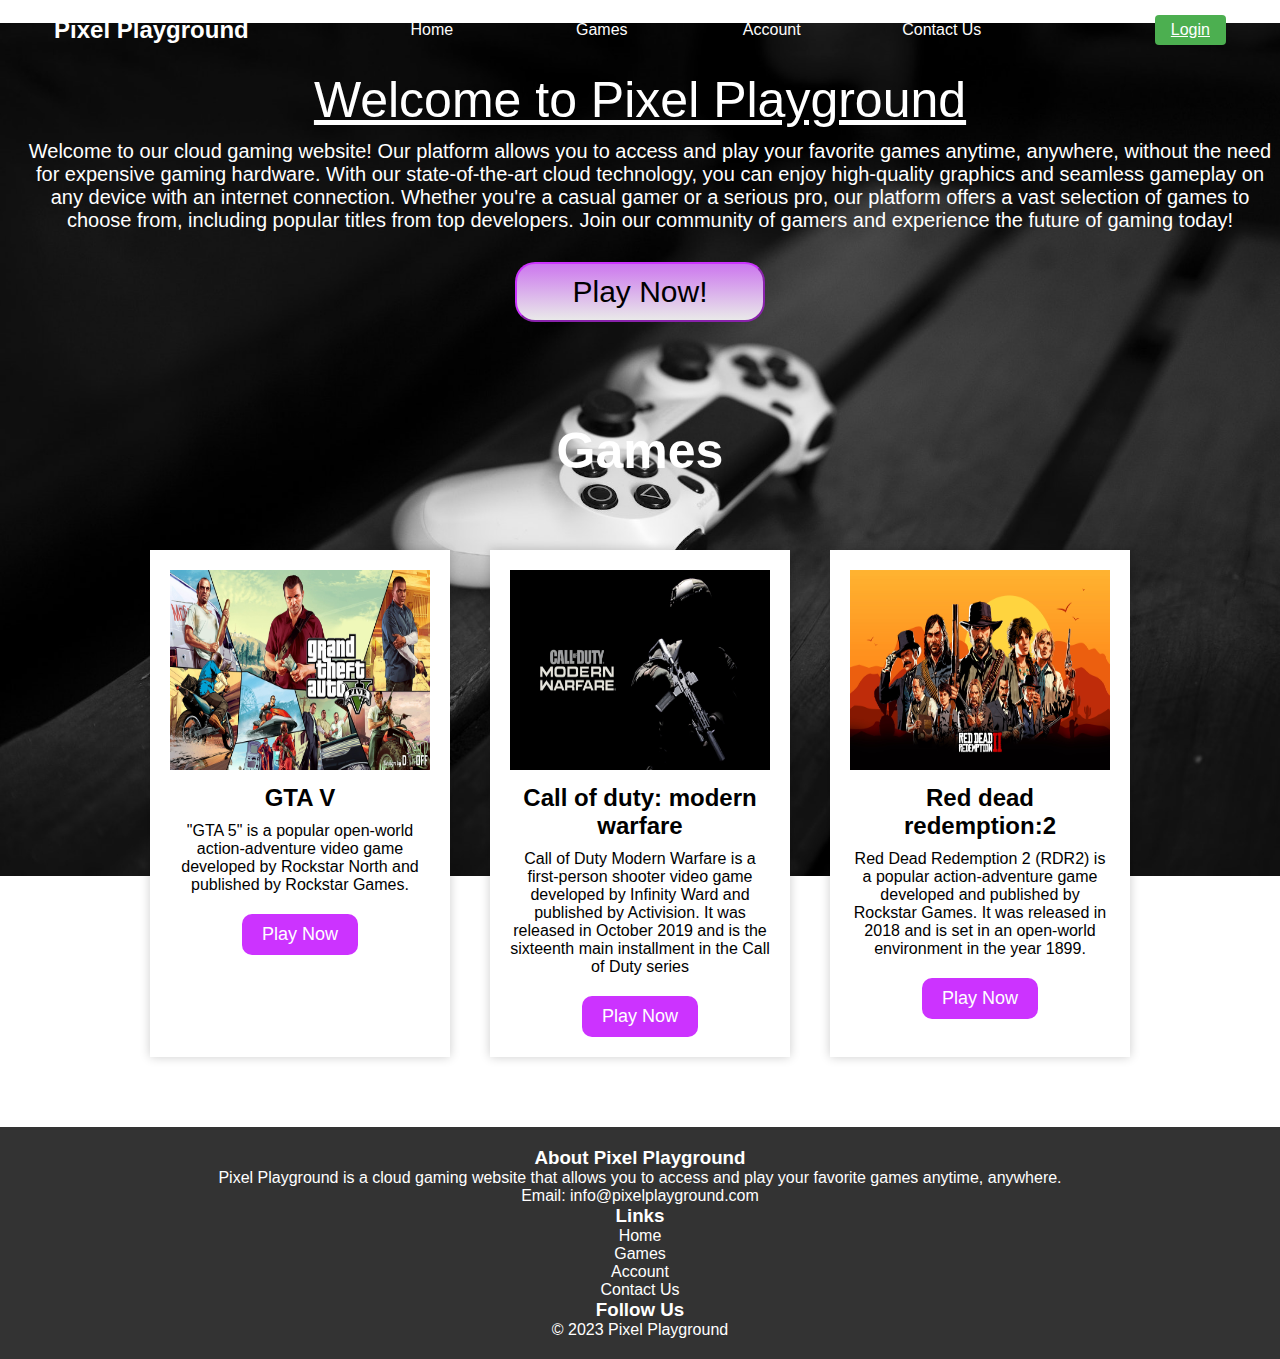
<file: Web development Level 1 Task 1/index.html>
<!DOCTYPE html>
<html lang="en">
<head>
    <meta charset="UTF-8">
    <meta http-equiv="X-UA-Compatible" content="IE=edge">
    <meta name="viewport" content="width=, initial-scale=1.0">
    <title>Pixel Playground</title>
    <link rel="stylesheet" href="style.css">
</head>
<body>
    <header>
        <h2>Pixel Playground</h2>
        <ul>
            <li><a href="#">Home</a></li>
            <li><a href="#">Games</a></li>
            <li><a href="#">Account</a></li>
            <li><a href="#">Contact Us</a></li>
        </ul>
        <a href="#" class="login">Login</a>
    </header>

    <main>
        <p class="tore"><u>Welcome to Pixel Playground</u></p>
        <p class="tore1">Welcome to our cloud gaming website! Our platform allows you to access and play your favorite games anytime, anywhere, without the need for expensive gaming hardware. With our state-of-the-art cloud technology, you can enjoy high-quality graphics and seamless gameplay on any device with an internet connection. Whether you're a casual gamer or a serious pro, our platform offers a vast selection of games to choose from, including popular titles from top developers. Join our community of gamers and experience the future of gaming today!</p>
        <button class="jki">Play Now!</button>
               
    </main>
    <h3 class="hero"><link rel="stylesheet" href="#section">Games</h3> 
    <section>
        <div class="game-card">
            <img src="gamecar1.jpg" alt="Game 1">
            <h4>GTA V</h4>
            <p>"GTA 5" is a popular open-world action-adventure video game developed by Rockstar North and published by Rockstar Games.</p>
            <button>Play Now</button>
        </div>
        <div class="game-card">
            <img src="gamecar2.jpg" alt="Game 2">
            <h4>Call of duty: modern warfare</h4>
            <p>Call of Duty Modern Warfare is a first-person shooter video game developed by Infinity Ward and published by Activision. It was released in October 2019 and is the sixteenth main installment in the Call of Duty series</p>
            <button>Play Now</button>
        </div>
        <div class="game-card">
            <img src="gamecar3.jpg" alt="Game 3">
            <h4>Red dead redemption:2</h4>
            <p>Red Dead Redemption 2 (RDR2) is a popular action-adventure game developed and published by Rockstar Games. It was released in 2018 and is set in an open-world environment in the year 1899.</p>
            <button>Play Now</button>
        </div>
    </section>

    <footer>
        <div class="footer-content">
          <div class="footer-section about">
            <h3>About Pixel Playground</h3>
            <p>
              Pixel Playground is a cloud gaming website that allows you to access and play your favorite games anytime, anywhere.
            </p>
            <div class="contact">
              <span><i class="fas fa-envelope"></i> Email: info@pixelplayground.com</span>
            </div>
          </div>
          <div class="footer-section links">
            <h3>Links</h3>
            <ul>
              <li><a href="#">Home</a></li>
              <li><a href="#">Games</a></li>
              <li><a href="#">Account</a></li>
              <li><a href="#">Contact Us</a></li>
            </ul>
          </div>
          <div class="footer-section social">
            <h3>Follow Us</h3>
            <div class="social-icons">
              <a href="#"><i class="fab fa-facebook"></i></a>
              <a href="#"><i class="fab fa-twitter"></i></a>
              <a href="#"><i class="fab fa-instagram"></i></a>
            </div>
          </div>
        </div>
        <div class="footer-bottom">
          <p>&copy; 2023 Pixel Playground</p>
        </div>
      </footer>
      
</body>
</html>
</file>
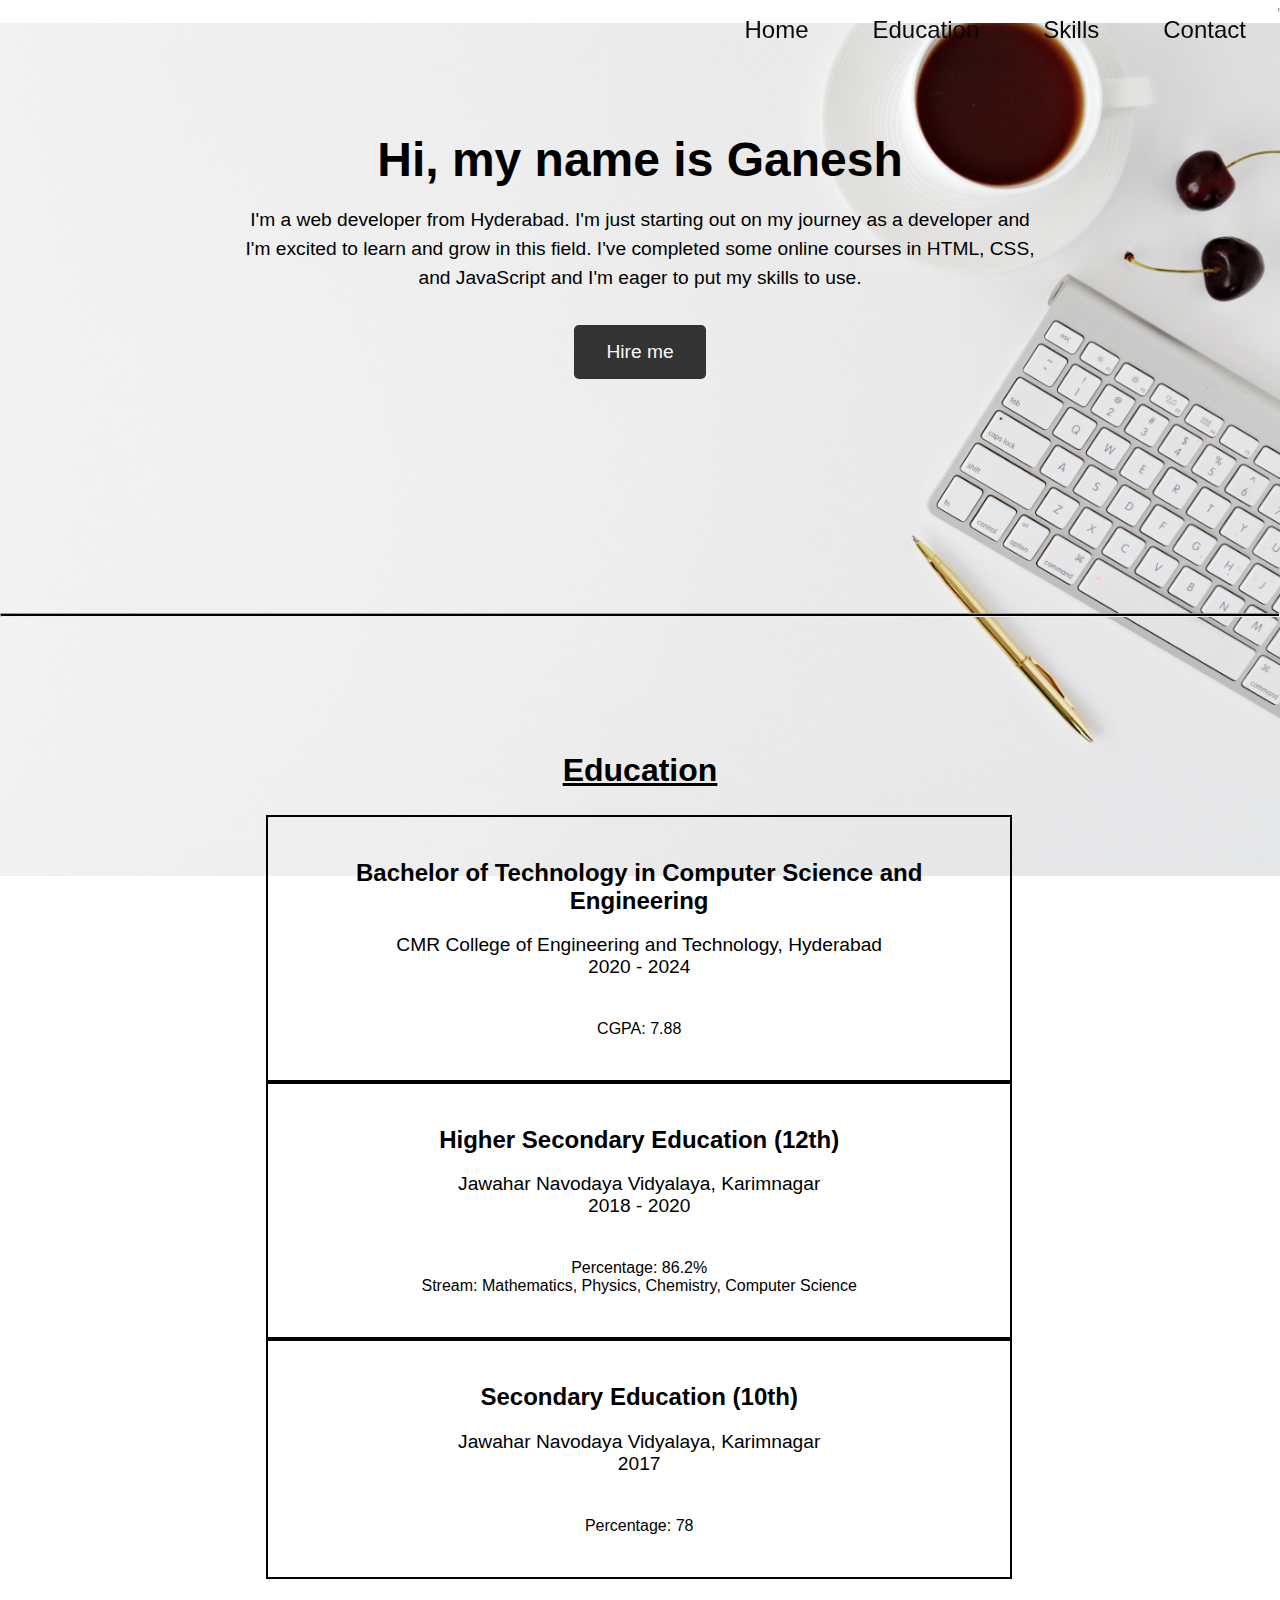
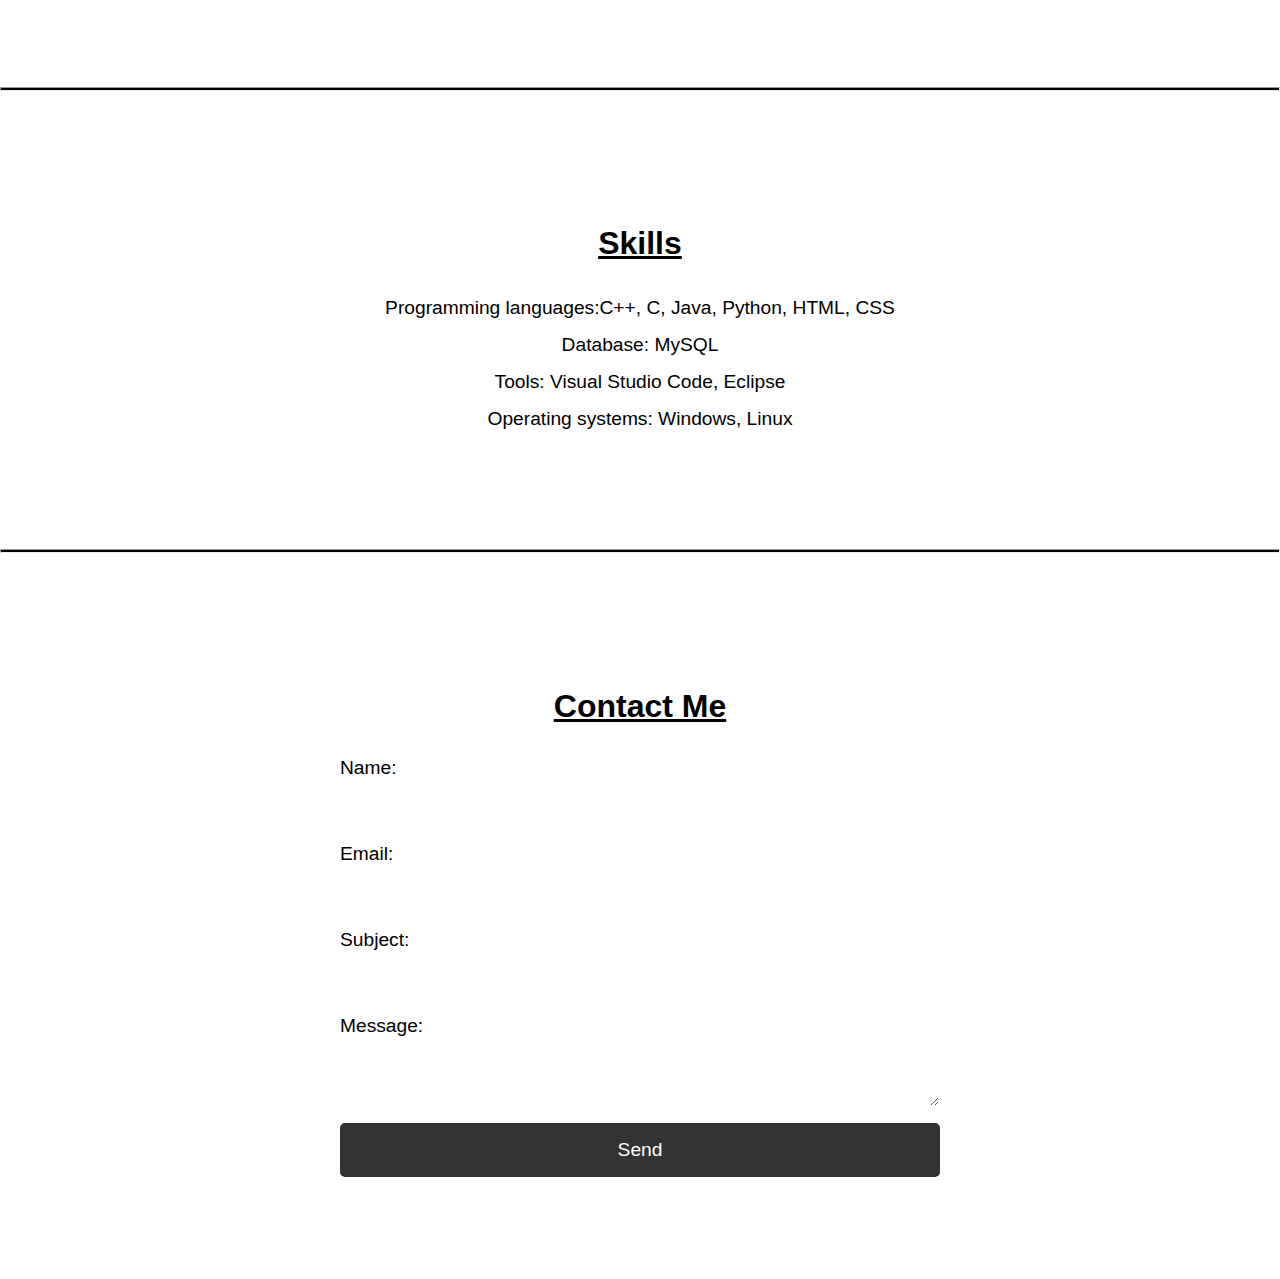
<file: web development level 1 task 2/index.html>
<!DOCTYPE html>
<html lang="en">
<head>
    <meta charset="UTF-8">
    <meta http-equiv="X-UA-Compatible" content="IE=edge">
    <meta name="viewport" content="width=device-width, initial-scale=1.0">
    <title>Personal Portfolio</title>
    <link rel="stylesheet" href="style.css">
</head>
<body>
    <nav id="navbar">
        <p style="
    display: flex;
    flex-direction: right;
    justify-content: right;
    margin: 15px;
    padding-right: 800px;
    font-size: 1.5em;">
    Ganesh
</p> 
        <ul id="nav-list">
            <li>
                <a href="#homesec">Home</a>
            </li>
            <li>
                <a href="#Educatsec">Education</a>
            </li>
            <li>
                <a href="#Skillssec">Skills</a>
            </li>
            <li>
                <a href="#Consec">Contact</a>
            </li>
        </ul>
        <hr>
    </nav>
    
    <section id="homesec" class="homesec">
        <div class="home-container">
            <h1>Hi, my name is Ganesh</h1>
            <p>  I'm a web developer from Hyderabad. I'm just starting out on my journey as a developer and I'm excited to learn and grow in this field. I've completed some online courses in HTML, CSS, and JavaScript and I'm eager to put my skills to use.</p>
            <a href="#Consec" class="btn">Hire me</a>
        </div>
    </section>
    <hr>
    <section id="Educatsec" class="education-container">
        <h2 style="font-size: 2rem;"><u>Education</u></h2>
        <div class="education-row">
            <div class="education-col">
                <h3>Bachelor of Technology in Computer Science and Engineering</h3>
                <p>CMR College of Engineering  and Technology, Hyderabad<br>2020 - 2024</p>
            </div>
            <div class="education-col">
                <ul>
                    <li>CGPA: 7.88</li>
                </ul>
            </div>
        </div>
        <div class="education-row">
            <div class="education-col">
                <h3>Higher Secondary Education (12th)</h3>
                <p>Jawahar Navodaya Vidyalaya, Karimnagar<br>2018 - 2020</p>
            </div>
            <div class="education-col">
                <ul>
                    <li>Percentage: 86.2%</li>
                    <li>Stream: Mathematics, Physics, Chemistry, Computer Science</li>
                </ul>
            </div>
        </div>
        <div class="education-row">
            <div class="education-col">
                <h3>Secondary Education (10th)</h3>
                <p>Jawahar Navodaya Vidyalaya, Karimnagar<br>2017</p>
            </div>
            <div class="education-col">
                <ul>
                    <li>Percentage: 78</li>
                </ul>
            </div>
        </div>
    </section>        
    <hr>
            <section id="Skillssec" class="skills-container">
                <h2><u>Skills</u></h2>
                <ul>
                    <li>Programming languages:C++, C, Java, Python, HTML, CSS</li>
                    <li>Database: MySQL</li>
                    <li>Tools: Visual Studio Code, Eclipse</li>
                    <li>Operating systems: Windows, Linux</li>
                </ul>
            </section> 
            <hr>
            <section id="Consec" class="contact-container">
                <h2><u>Contact Me</u></h2>
                <form id="contact-form" method="post" action="">
                    <label for="name">Name:</label>
                    <input type="text" id="name" name="name" required>
            
                    <label for="email">Email:</label>
                    <input type="email" id="email" name="email" required>
            
                    <label for="subject">Subject:</label>
                    <input type="text" id="subject" name="subject" required>
            
                    <label for="message">Message:</label>
                    <textarea id="message" name="message" required></textarea>
            
                    <button type="submit">Send</button>
                </form>
            </section>
            </body>
            </html>
</file>
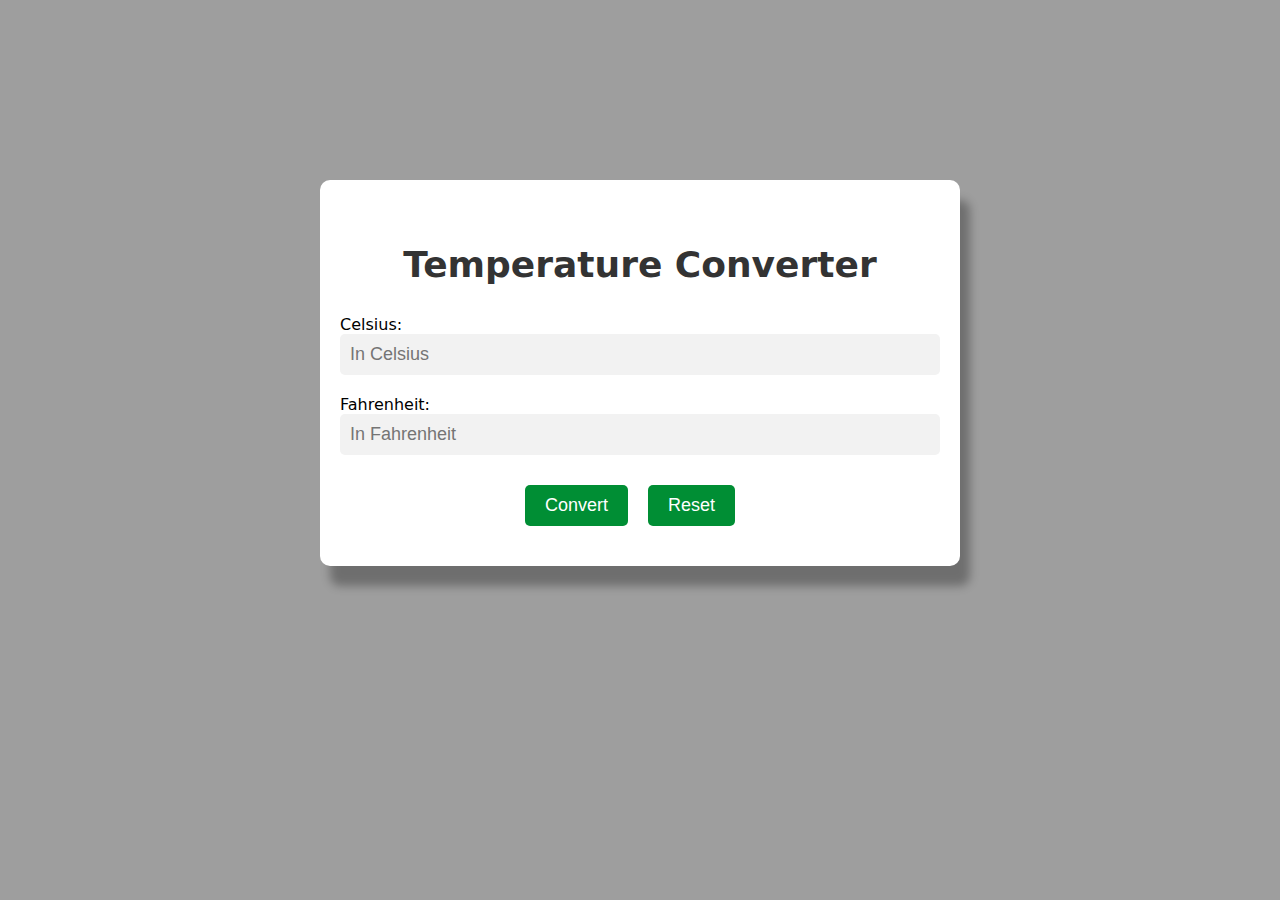
<file: Web development level 1 Task 3/index.html>
<!DOCTYPE html>
<html lang="en">
<head>
  <meta charset="UTF-8">
  <meta http-equiv="X-UA-Compatible" content="IE=edge">
  <meta name="viewport" content="width=device-width, initial-scale=1.0">
  <title> Temperature Converter</title>
  <link rel="stylesheet" href="style.css">
</head>
<body>
  <div class="container">
    <h1>Temperature Converter</h1>
    <div class="input">
      <label for="celsius">Celsius:</label>
      <input type="number" id="celsius" placeholder="In Celsius">
    </div>
    <div class="input">
      <label for="fahrenheit">Fahrenheit:</label>
      <input type="number" id="fahrenheit" placeholder="In Fahrenheit">
    </div>
    <div class="button">
      <button onclick="convertTemperature()">Convert</button>
      <button id="reset" onclick="resetFields()">Reset</button>
    </div>
  </div>
  <script src="script.js"></script>
</body>
</html>
</file>
<file: Web development Level 1 Task 1/style.css>
*{
    padding: 0;
    margin: 0;
    
    box-sizing: border-box;
    font-family: sans-serif;
}
body{
    height: 100vh;
    background: url(game.jpg);
    background-attachment: fixed;
    background-size: 100%;
    background-repeat: no-repeat;
    background-position: center;
}
header{
    height: 60px;
    display: flex;
    align-items: center;
    justify-content: space-around;
    color: white;
    /* background-color: #000; */
}
header ul{
    list-style: none;
    display: flex;
}
header ul li{
    width: 150px;
    height: 60px;
    line-height: 60px;
    text-align: center;
}
header ul li:hover{
background: linear-gradient(#cc77ee,#e9e9e9);
color: #000;
transform: translateY(5px);
    transition: 0.3s;
}

 main{
   
    display: flex; 
    justify-content: center;
    align-items: center;
    flex-direction: column; 
} 
.tore{
    /* padding: 50px; */
    width: 800px;
    height: 80px;
    line-height: 80px;
    text-align: center;
    font-size: 50px;
    /* background-color: #000; */
    color: white;
    border-radius: 20px;
    border-color: #cc33ff;
    font-family: 'Franklin Gothic Medium', 'Arial Narrow', Arial, sans-serif;
}
.jki{
    
    width: 250px;
    height: 60px;
    border-color: #cc33ff;
    border-radius: 20px;
    cursor: pointer;
    outline:none;
    margin-top: 30px;
    background: linear-gradient(#cc77ee,#e9e9e9);
    font-size: 30px;

}
main button:hover{
    transform: translateY(5px);
    transition: 0.3s;
    
}
section {
    
    display: flex;
    flex-wrap: wrap;
    justify-content: center;
    margin: 50px 0;
}

.game-card {
    margin: 20px;
    padding: 20px;
    width: 300px;
    background-color: #fff;
    box-shadow: 0px 0px 10px rgba(0,0,0,0.2);
    text-align: center;
}

.game-card img {
    width: 100%;
    height: 200px;
    object-fit:fill;

    margin-bottom: 10px;
}

.game-card h4 {
    font-size: 24px;
    margin-bottom: 10px;
}

.game-card p {
    font-size: 16px;
    margin-bottom: 20px;
}

.game-card button {
    padding: 10px 20px;
    font-size: 18px;
    border-radius: 10px;
    border: none;
    background-color: #cc33ff;
    color: #fff;
    cursor: pointer;
}

.game-card button:hover {
    background-color: #9900cc;
}

.hero{
    text-align: center;
    color: white;
    font-family: 'Franklin Gothic Medium', 'Arial Narrow', Arial, sans-serif;
    font-size: 50px;
    padding: 100px 0 0 0;
}
.tore1{
    padding-left: 20px;
font-size: 20px;
color: white;
justify-content: center;
text-align: center;
}
.login {
    background-color: #4CAF50;
    color: white;
    padding: 6px 16px;
    border-radius: 4px;
    margin-left: 10px;
}
header li {
    display: inline-block;
    margin-right: 20px;
  }
  
  header li a {
    text-decoration: none;
    color: rgb(253, 252, 252);
  }
  footer {
    background-color: #333;
    color: #fff;
    padding: 20px;
    text-align: center;
    position: absolute;
    bottom: 0;
    width: 100%;
  }
  
  footer a {
    color: #fff;
    text-decoration: none;
  }
  html, body {
    height: 100%;
    margin: 0;
  }
  
  .main {
    min-height: calc(100% - 80px);
  }
  
  footer {
    background-color: #333;
    color: #fff;
    padding: 20px 0;
    position: relative;
    bottom: 0;
    width: 100%;
  }
</file>
<file: web development level 1 task 2/style.css>
body {
    font-family: 'Gill Sans', 'Gill Sans MT', Calibri, 'Trebuchet MS', sans-serif;
    margin: 0;
    padding: 0;
    height: 100vh;
    background: url(game.jpg);
    background-attachment: fixed;
    background-size: 100%;
    background-repeat: no-repeat;
    background-position: center;
}

.homesec {
    
    padding: 100px 0;
    height: 45vh
    }
    
#navbar {
       
        position: fixed;
        top: 0;
        padding: auto 10px;
        width: 100%;
        display: flex;
        justify-content: flex-end;
}
    #nav-list {
        display: flex;
        flex-direction: row;
    }
    li {
        list-style: none;
    }

    a {
        color: rgb(9, 9, 9);
        text-decoration: none;
        font-size: 1.5em;
        padding: 1rem 2rem;
    }

    a:hover {
        background: linear-gradient(#000000,#fff)
    }

    .home-container {
    max-width: 800px;
    margin: 0 auto;
    text-align: center;
    }
    
    .home-container h1 {
    font-size: 3rem;
    margin-bottom: 1rem;
    }
    
    .home-container p {
    font-size: 1.2rem;
    line-height: 1.5;
    margin-bottom: 2rem;
    }
    
    .btn {
    display: inline-block;
    background-color: #333;
    color: #f9f6f6;
    font-size: 1.2rem;
    padding: 1rem 2rem;
    border-radius: 5px;
    text-decoration: none;
    
    transition: all 0.3s ease-in-out;
    }
    hr{
        height: 2px;
        background-color: #000000;
    }
    .btn:hover {
    color: #333;
    border: 1px solid #333;
    }
    
   
    .education-container {
    padding: 100px 10px;
    text-align: center;
    }
    
    .education-row {
    border: 2px solid black;
    margin: 0px 0px 0px 20vw;
    width: 58vw;
    }
    
    .education-col {
    margin: 42px;
    }
    
    .education-col h3 {
    font-size: 1.5rem;
    margin-bottom: 0.5rem;
    }
    
    .education-col p {
    font-size: 1.2rem;
    margin-bottom: 1rem;
    }
    
    .education-col ul {
    list-style: none;
    padding: 0;
    margin: 0;
    }
    
    .skills-container {
    padding: 100px 10px;
    text-align: center;
    }
    
    .skills-container h2 {
    font-size: 2rem;
    text-align: center;
    margin-bottom: 2rem;
    }
    
    .skills-container ul {
    list-style: none;
    margin: 0;
    padding: 0;
    }
    
    .skills-container li {
    font-size: 1.2rem;
    line-height: 1.5;
    margin-bottom: 0.5rem;
    }
    
    .contact-container {
    padding: 100px 0;
    }
    
    .contact-container h2 {
    font-size: 2rem;
    text-align: center;
    margin-bottom: 2rem;
    }
    
    form {
    display: flex;
    flex-direction: column;
    max-width: 600px;
    margin: 0 auto;
    }
    
    label {
    font-size: 1.2rem;
    margin-bottom: 0.5rem;
    }
    
    input,textarea {
    padding: 0.5rem;
    font-size: 1.2rem;
    margin-bottom: 1rem;
    border-radius: 5px;
    border: 1px solid #ffffff;
    }
    input:focus,textarea:focus {
    outline: none;
    border:1px solid #333;
}
button[type="submit"] {
background-color: #333;
color: #fff;
font-size: 1.2rem;
padding: 1rem 2rem;
border-radius: 5px;
border: none;
cursor: pointer;
transition: all 0.3s ease-in-out;
}

button[type="submit"]:hover {
background-color: #fff;
color: #333;
border: 1px solid #333;
}
</file>
<file: Web development level 1 Task 3/style.css>
body {
  font-family:system-ui, -apple-system, BlinkMacSystemFont, 'Segoe UI', Roboto, Oxygen, Ubuntu, Cantarell, 'Open Sans', 'Helvetica Neue', sans-serif;
  background-color: #9e9e9e;
}

.container {
  max-width: 600px;
  margin: 180px auto;
  padding: 40px 20px;
  background-color: #fff;
  border-radius: 10px;
  box-shadow: 10px 20px 10px rgba(0, 0, 0, 0.3);
}

h1 {
  font-size: 36px;
  margin-bottom: 30px;
  color: #333;
  text-align: center;
  font-weight: 700;
}

.input {
  display: flex;
  flex-direction: column;
  margin-bottom: 20px;
}

.label {
  font-size: 18px;
  font-weight: 600;
  margin-bottom: 5px;
  color: #333;
}

.input input {
  padding: 10px;
  border-radius: 5px;
  border: none;
  background-color: #f2f2f2;
  font-size: 18px;
  color: #333;
}

.button {
  display: flex;
  justify-content: center;
  margin-top: 30px;
}

.button button {
  margin-right: 20px;
  padding: 10px 20px;
  border-radius: 5px;
  border: none;
  background-color: #008e34;
  font-size: 18px;
  color: #fff;
  cursor: pointer;
  transition: background-color 0.2s ease;
}

.button button:hover {
  background-color: #000000;
}
</file>
